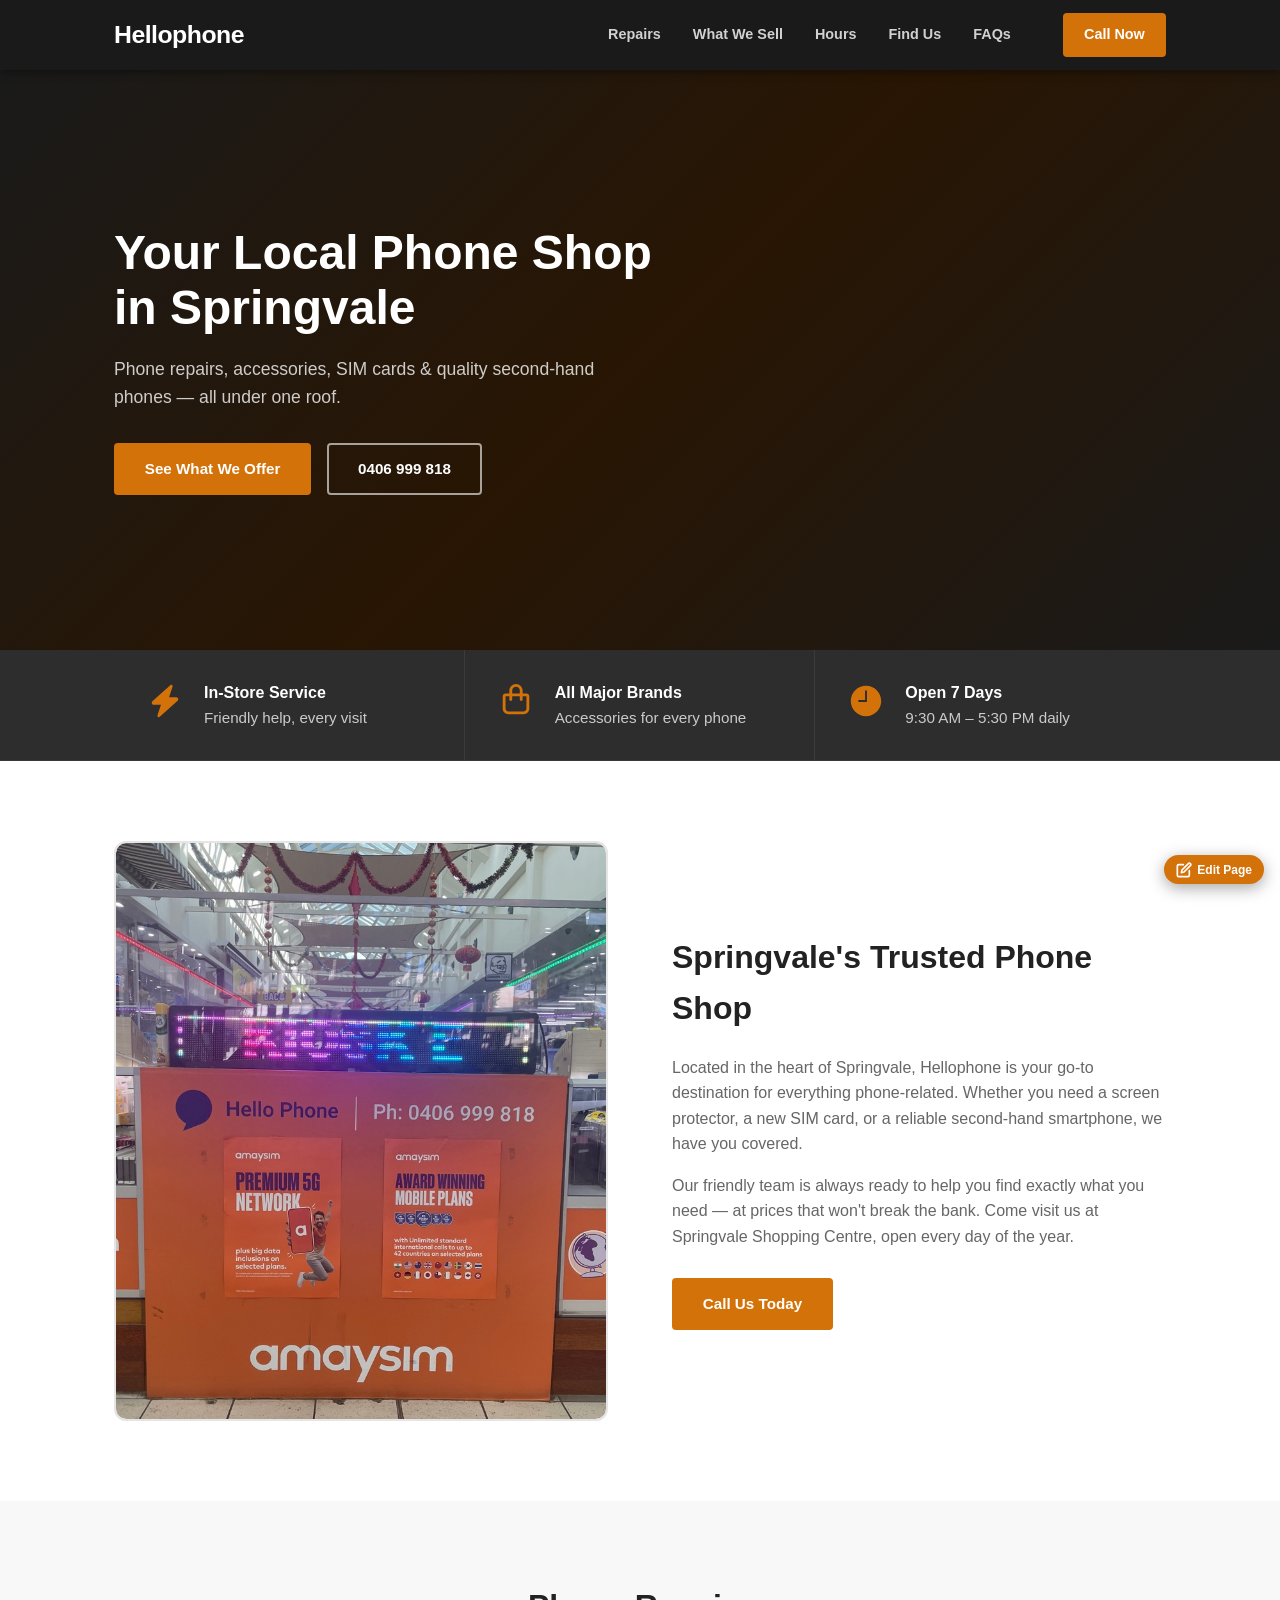
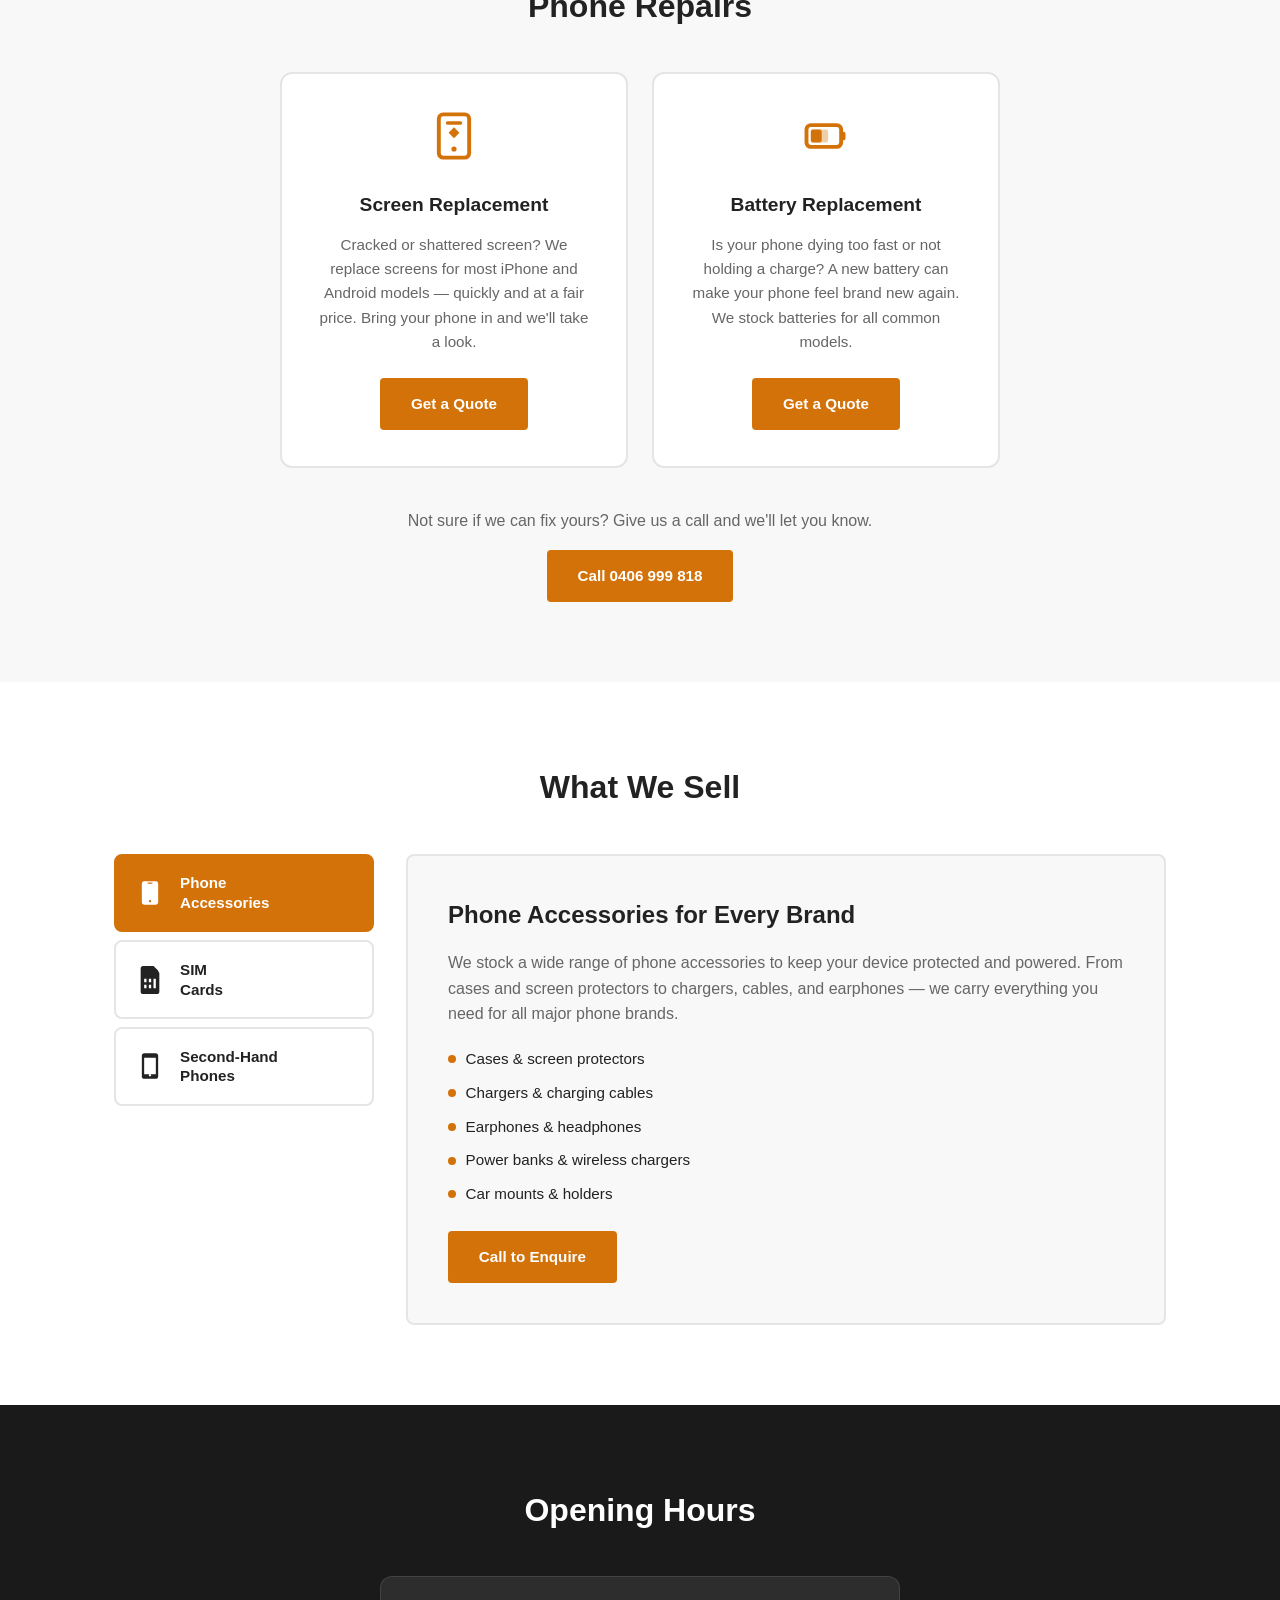
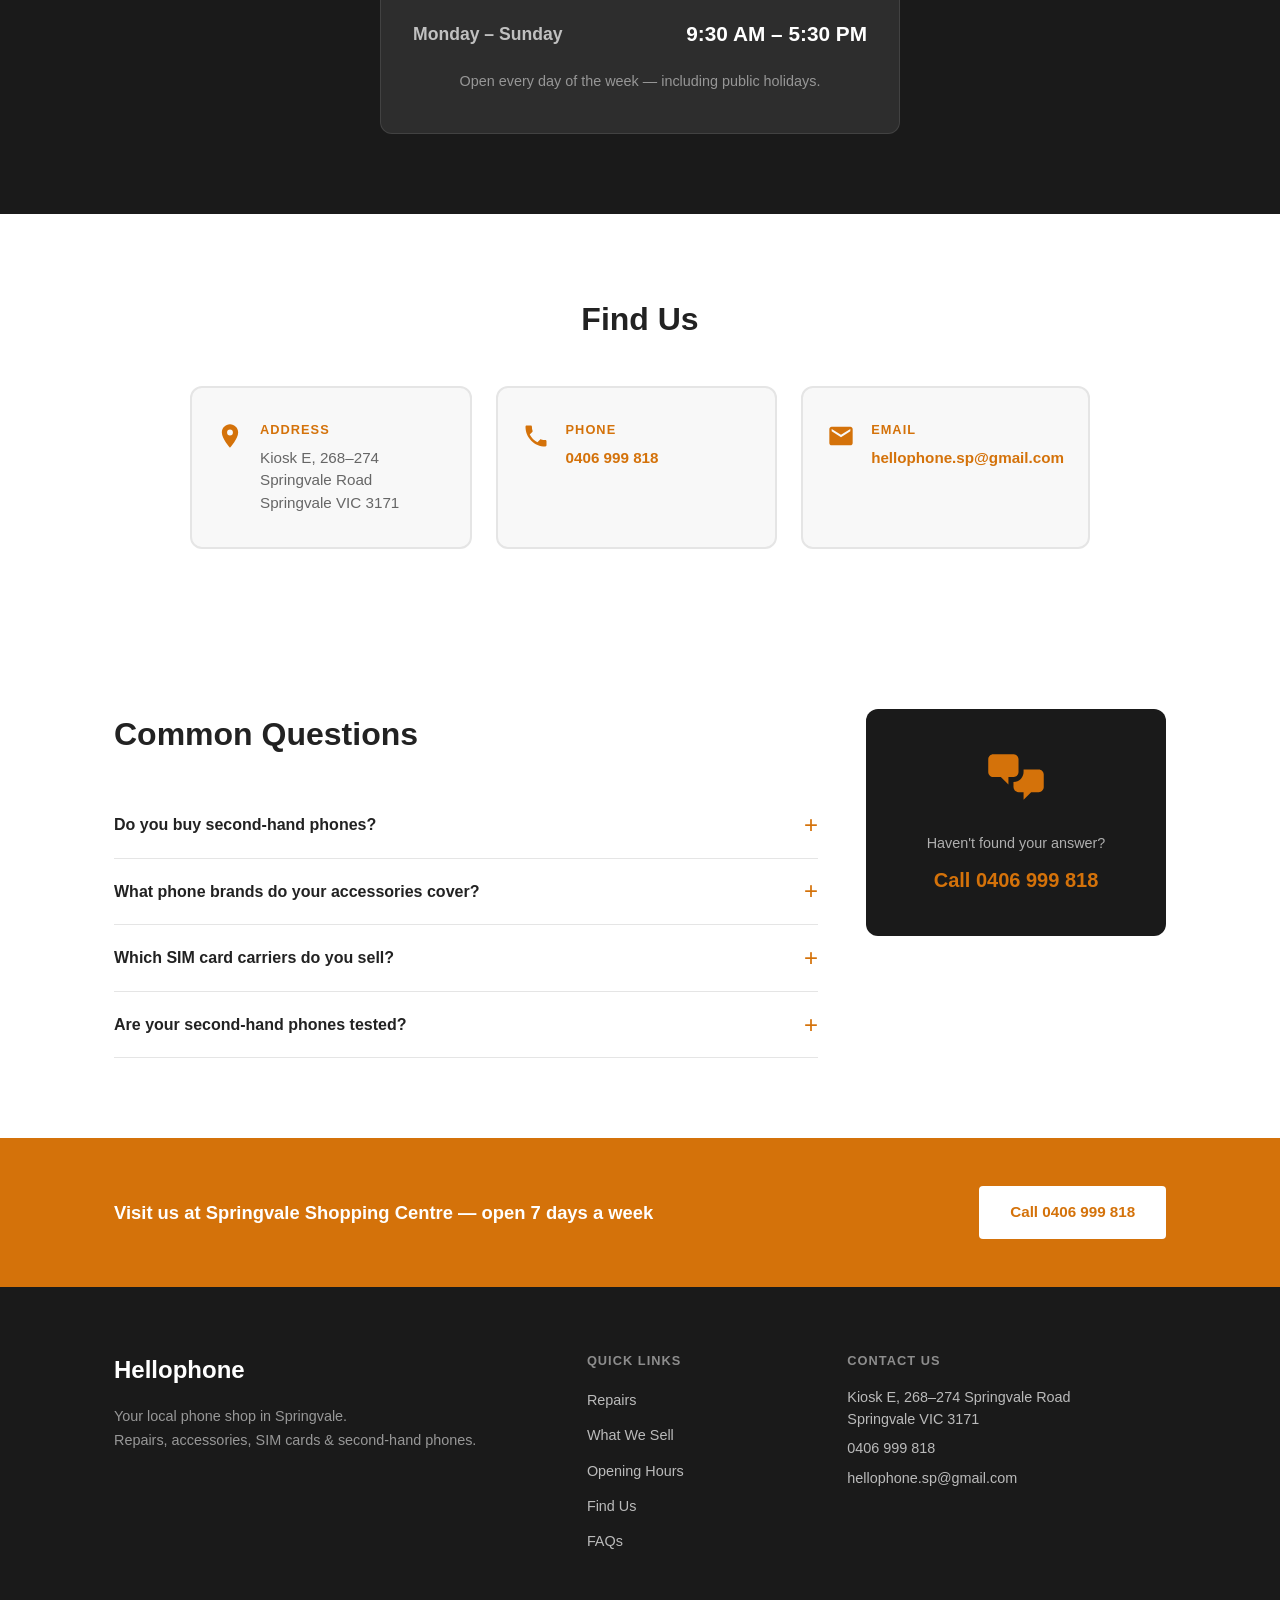
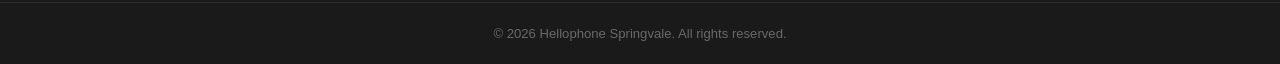
<file: index.html>
<!DOCTYPE html>
<html lang="en-AU">
<head>
  <meta charset="UTF-8" />
  <meta name="viewport" content="width=device-width, initial-scale=1.0" />
  <title>Hellophone — Phone Shop in Springvale</title>
  <link rel="stylesheet" href="style.css" />
</head>
<body>

  <!-- NAVBAR -->
  <nav class="navbar" id="navbar">
    <div class="container nav-inner">
      <a href="#home" class="logo">Hellophone</a>
      <button class="hamburger" id="hamburger" aria-label="Toggle menu">
        <span></span><span></span><span></span>
      </button>
      <ul class="nav-links" id="nav-links">
        <li><a href="#repairs">Repairs</a></li>
        <li><a href="#products">What We Sell</a></li>
        <li><a href="#hours">Hours</a></li>
        <li><a href="find-us.html">Find Us</a></li>
        <li><a href="#faq">FAQs</a></li>
      </ul>
      <a href="tel:0406999818" class="btn btn-nav">Call Now</a>
    </div>
  </nav>

  <!-- HERO -->
  <section class="hero" id="home">
    <div class="hero-bg"></div>
    <div class="container hero-inner">
      <div class="hero-content">
        <h1>Your Local Phone Shop<br>in Springvale</h1>
        <p>Phone repairs, accessories, SIM cards &amp; quality second-hand phones — all under one roof.</p>
        <div class="hero-actions">
          <a href="#products" class="btn btn-primary">See What We Offer</a>
          <a href="tel:0406999818" class="btn btn-outline">0406 999 818</a>
        </div>
      </div>
    </div>
  </section>

  <!-- FEATURE STRIP -->
  <section class="features">
    <div class="container">
      <div class="features-grid">
        <div class="feature-item">
          <div class="feature-icon">
            <svg xmlns="http://www.w3.org/2000/svg" width="38" height="38" viewBox="0 0 60 60" fill="none">
              <path d="M40.9875 4.866C41.8406 5.428 42.2062 6.488 41.8875 7.453L36.375 24H47.709C49.528 24 51 25.472 51 27.291C51 28.228 50.606 29.119 49.903 29.738L21.75 54.928C20.991 55.613 19.866 55.697 19.013 55.134C18.159 54.572 17.794 53.513 18.113 52.547L23.625 36H12.291C10.472 36 9 34.528 9 32.709C9 31.781 9.394 30.891 10.097 30.263L38.25 5.072C39.009 4.388 40.134 4.313 40.9875 4.866Z" fill="#D4720A"/>
            </svg>
          </div>
          <p><strong>In-Store Service</strong> Friendly help, every visit</p>
        </div>
        <div class="feature-item">
          <div class="feature-icon">
            <svg xmlns="http://www.w3.org/2000/svg" width="38" height="38" viewBox="0 0 60 60" fill="none">
              <path d="M24 13.5V18H36V13.5C36 10.191 33.309 7.5 30 7.5C26.691 7.5 24 10.191 24 13.5ZM19.5 22.5H13.5V42C13.5 44.484 15.516 46.5 18 46.5H42C44.484 46.5 46.5 44.484 46.5 42V22.5H40.5V27.75C40.5 28.997 39.497 30 38.25 30C37.003 30 36 28.997 36 27.75V22.5H24V27.75C24 28.997 22.997 30 21.75 30C20.503 30 19.5 28.997 19.5 27.75V22.5ZM19.5 18V13.5C19.5 7.697 24.197 3 30 3C35.803 3 40.5 7.697 40.5 13.5V18H46.5C48.984 18 51 20.016 51 22.5V42C51 46.969 46.969 51 42 51H18C13.031 51 9 46.969 9 42V22.5C9 20.016 11.016 18 13.5 18H19.5Z" fill="#D4720A"/>
            </svg>
          </div>
          <p><strong>All Major Brands</strong> Accessories for every phone</p>
        </div>
        <div class="feature-item">
          <div class="feature-icon">
            <svg xmlns="http://www.w3.org/2000/svg" width="38" height="38" viewBox="0 0 60 60" fill="none">
              <path d="M30 6C16.745 6 6 16.745 6 30C6 43.255 16.745 54 30 54C43.255 54 54 43.255 54 30C54 16.745 43.255 6 30 6ZM31.5 31.5H18V28.5H28.5V13.5H31.5V31.5Z" fill="#D4720A"/>
            </svg>
          </div>
          <p><strong>Open 7 Days</strong> 9:30 AM – 5:30 PM daily</p>
        </div>
      </div>
    </div>
  </section>

  <!-- ABOUT -->
  <section class="section about" id="about">
    <div class="container about-grid">
      <div class="about-image">
        <div class="about-image-placeholder">
          <img src="shop.jpg" alt="Hellophone Springvale store" class="about-photo">
        </div>
      </div>
      <div class="about-content">
        <h2>Springvale's Trusted Phone Shop</h2>
        <p>Located in the heart of Springvale, Hellophone is your go-to destination for everything phone-related. Whether you need a screen protector, a new SIM card, or a reliable second-hand smartphone, we have you covered.</p>
        <p>Our friendly team is always ready to help you find exactly what you need — at prices that won't break the bank. Come visit us at Springvale Shopping Centre, open every day of the year.</p>
        <a href="tel:0406999818" class="btn btn-primary">Call Us Today</a>
      </div>
    </div>
  </section>

  <!-- REPAIRS -->
  <section class="section repairs" id="repairs">
    <div class="container">
      <h2>Phone Repairs</h2>
      <div class="repairs-grid">
        <div class="repair-card">
          <div class="repair-card-icon">
            <svg xmlns="http://www.w3.org/2000/svg" width="52" height="52" viewBox="0 0 24 24" fill="none">
              <rect x="5" y="2" width="14" height="20" rx="2" stroke="#D4720A" stroke-width="1.8" fill="none"/>
              <line x1="9" y1="6" x2="15" y2="6" stroke="#D4720A" stroke-width="1.6" stroke-linecap="round"/>
              <circle cx="12" cy="18" r="1.2" fill="#D4720A"/>
              <path d="M9.5 10.5 L12 8 L14.5 10.5 L12 13 Z" fill="#D4720A"/>
            </svg>
          </div>
          <h3>Screen Replacement</h3>
          <p>Cracked or shattered screen? We replace screens for most iPhone and Android models — quickly and at a fair price. Bring your phone in and we'll take a look.</p>
          <a href="tel:0406999818" class="btn btn-primary">Get a Quote</a>
        </div>
        <div class="repair-card">
          <div class="repair-card-icon">
            <svg xmlns="http://www.w3.org/2000/svg" width="52" height="52" viewBox="0 0 24 24" fill="none">
              <rect x="3" y="7" width="16" height="10" rx="2" stroke="#D4720A" stroke-width="1.8" fill="none"/>
              <rect x="19" y="10" width="2" height="4" rx="1" fill="#D4720A"/>
              <rect x="5" y="9" width="8" height="6" rx="1" fill="#D4720A" opacity="0.35"/>
              <rect x="5" y="9" width="5" height="6" rx="1" fill="#D4720A"/>
            </svg>
          </div>
          <h3>Battery Replacement</h3>
          <p>Is your phone dying too fast or not holding a charge? A new battery can make your phone feel brand new again. We stock batteries for all common models.</p>
          <a href="tel:0406999818" class="btn btn-primary">Get a Quote</a>
        </div>
      </div>
      <div class="repairs-cta">
        <p>Not sure if we can fix yours? Give us a call and we'll let you know.</p>
        <a href="tel:0406999818" class="btn btn-primary">Call 0406 999 818</a>
      </div>
    </div>
  </section>

  <!-- PRODUCTS -->
  <section class="section products" id="products">
    <div class="container">
      <h2>What We Sell</h2>
      <div class="tabs-wrapper">
        <div class="tabs-nav">
          <button class="tab-btn active" data-tab="accessories">
            <svg width="28" height="28" viewBox="0 0 24 24" fill="none" xmlns="http://www.w3.org/2000/svg">
              <path d="M7 2h10a2 2 0 012 2v16a2 2 0 01-2 2H7a2 2 0 01-2-2V4a2 2 0 012-2zm3 1v1h4V3h-4zm2 15a1 1 0 100 2 1 1 0 000-2z" fill="currentColor"/>
            </svg>
            <span>Phone<br>Accessories</span>
          </button>
          <button class="tab-btn" data-tab="sim">
            <svg width="28" height="28" viewBox="0 0 24 24" fill="none" xmlns="http://www.w3.org/2000/svg">
              <path d="M18.5 3.5L15 0H6C4.9 0 4 .9 4 2v20c0 1.1.9 2 2 2h12c1.1 0 2-.9 2-2V6l-1.5-2.5zM9 19H7v-3h2v3zm0-5H7v-3h2v3zm4 5h-2v-3h2v3zm0-5h-2v-3h2v3zm4 5h-2v-8h2v8z" fill="currentColor"/>
            </svg>
            <span>SIM<br>Cards</span>
          </button>
          <button class="tab-btn" data-tab="phones">
            <svg width="28" height="28" viewBox="0 0 24 24" fill="none" xmlns="http://www.w3.org/2000/svg">
              <path d="M17 1H7C5.9 1 5 1.9 5 3v18c0 1.1.9 2 2 2h10c1.1 0 2-.9 2-2V3c0-1.1-.9-2-2-2zm0 18H7V5h10v14zm-5 2c-.55 0-1-.45-1-1s.45-1 1-1 1 .45 1 1-.45 1-1 1z" fill="currentColor"/>
            </svg>
            <span>Second-Hand<br>Phones</span>
          </button>
        </div>
        <div class="tabs-content">
          <div class="tab-panel active" id="tab-accessories">
            <h3>Phone Accessories for Every Brand</h3>
            <p>We stock a wide range of phone accessories to keep your device protected and powered. From cases and screen protectors to chargers, cables, and earphones — we carry everything you need for all major phone brands.</p>
            <ul>
              <li>Cases &amp; screen protectors</li>
              <li>Chargers &amp; charging cables</li>
              <li>Earphones &amp; headphones</li>
              <li>Power banks &amp; wireless chargers</li>
              <li>Car mounts &amp; holders</li>
            </ul>
            <a href="tel:0406999818" class="btn btn-primary" style="margin-top:1.5rem; display:inline-block;">Call to Enquire</a>
          </div>
          <div class="tab-panel" id="tab-sim">
            <h3>Stay Connected with the Right SIM</h3>
            <p>Get connected fast with prepaid and postpaid SIM cards from Australia's leading carriers. Our team can help you compare plans and find the right option for your usage and budget.</p>
            <ul>
              <li>Prepaid SIM cards</li>
              <li>Postpaid plan options</li>
              <li>All major Australian carriers</li>
              <li>International SIM options</li>
            </ul>
            <a href="tel:0406999818" class="btn btn-primary" style="margin-top:1.5rem; display:inline-block;">Ask About SIMs</a>
          </div>
          <div class="tab-panel" id="tab-phones">
            <h3>Quality Tested Second-Hand Phones</h3>
            <p>Looking for a great smartphone at an affordable price? We stock a wide range of quality-tested second-hand phones. Every handset is checked before sale so you can buy with confidence.</p>
            <ul>
              <li>iPhone models</li>
              <li>Samsung Galaxy range</li>
              <li>Various Android brands</li>
              <li>All tested &amp; checked before sale</li>
            </ul>
            <a href="tel:0406999818" class="btn btn-primary" style="margin-top:1.5rem; display:inline-block;">Check Stock</a>
          </div>
        </div>
      </div>
    </div>
  </section>

  <!-- HOURS -->
  <section class="section hours" id="hours">
    <div class="container">
      <h2>Opening Hours</h2>
      <div class="hours-card">
        <div class="hours-row">
          <span class="day">Monday – Sunday</span>
          <span class="time">9:30 AM – 5:30 PM</span>
        </div>
        <p class="hours-note">Open every day of the week — including public holidays.</p>
      </div>
    </div>
  </section>

  <!-- CONTACT -->
  <section class="section contact" id="contact">
    <div class="container">
      <h2>Find Us</h2>
      <div class="contact-grid">
        <div class="contact-item">
          <div class="contact-icon">
            <svg width="28" height="28" viewBox="0 0 24 24" fill="none">
              <path d="M12 2C8.13 2 5 5.13 5 9c0 5.25 7 13 7 13s7-7.75 7-13c0-3.87-3.13-7-7-7zm0 9.5a2.5 2.5 0 010-5 2.5 2.5 0 010 5z" fill="#D4720A"/>
            </svg>
          </div>
          <div>
            <h4>Address</h4>
            <p>Kiosk E, 268–274 Springvale Road<br>Springvale VIC 3171</p>
          </div>
        </div>
        <div class="contact-item">
          <div class="contact-icon">
            <svg width="28" height="28" viewBox="0 0 24 24" fill="none">
              <path d="M6.62 10.79c1.44 2.83 3.76 5.14 6.59 6.59l2.2-2.2c.27-.27.67-.36 1.02-.24 1.12.37 2.33.57 3.57.57.55 0 1 .45 1 1V20c0 .55-.45 1-1 1-9.39 0-17-7.61-17-17 0-.55.45-1 1-1h3.5c.55 0 1 .45 1 1 0 1.25.2 2.45.57 3.57.11.35.03.74-.25 1.02l-2.2 2.2z" fill="#D4720A"/>
            </svg>
          </div>
          <div>
            <h4>Phone</h4>
            <p><a href="tel:0406999818">0406 999 818</a></p>
          </div>
        </div>
        <div class="contact-item">
          <div class="contact-icon">
            <svg width="28" height="28" viewBox="0 0 24 24" fill="none">
              <path d="M20 4H4c-1.1 0-2 .9-2 2v12c0 1.1.9 2 2 2h16c1.1 0 2-.9 2-2V6c0-1.1-.9-2-2-2zm0 4l-8 5-8-5V6l8 5 8-5v2z" fill="#D4720A"/>
            </svg>
          </div>
          <div>
            <h4>Email</h4>
            <p><a href="mailto:hellophone.sp@gmail.com">hellophone.sp@gmail.com</a></p>
          </div>
        </div>
      </div>
    </div>
  </section>

  <!-- FAQ -->
  <section class="section faq" id="faq">
    <div class="container faq-inner">
      <div class="faq-questions">
        <h2>Common Questions</h2>
        <div class="faq-item">
          <div class="faq-question">
            <span>Do you buy second-hand phones?</span>
            <span class="faq-icon">+</span>
          </div>
          <div class="faq-answer">
            <p>Yes! We're always interested in quality second-hand phones. Bring your device in-store and we'll assess it on the spot.</p>
          </div>
        </div>
        <div class="faq-item">
          <div class="faq-question">
            <span>What phone brands do your accessories cover?</span>
            <span class="faq-icon">+</span>
          </div>
          <div class="faq-answer">
            <p>We stock accessories for all major brands including Apple iPhone, Samsung, Huawei, Oppo, Xiaomi, and more. Not sure if we have what you need? Give us a call.</p>
          </div>
        </div>
        <div class="faq-item">
          <div class="faq-question">
            <span>Which SIM card carriers do you sell?</span>
            <span class="faq-icon">+</span>
          </div>
          <div class="faq-answer">
            <p>We carry SIM cards from leading Australian carriers including Optus, Vodafone, and various MVNOs. Come in and we'll help you find the best plan for your needs.</p>
          </div>
        </div>
        <div class="faq-item">
          <div class="faq-question">
            <span>Are your second-hand phones tested?</span>
            <span class="faq-icon">+</span>
          </div>
          <div class="faq-answer">
            <p>Absolutely. Every second-hand phone we sell is tested and checked before it goes on display, so you can buy with confidence.</p>
          </div>
        </div>
      </div>
      <div class="faq-cta">
        <div class="faq-cta-icon">
          <svg xmlns="http://www.w3.org/2000/svg" width="56" height="56" viewBox="0 0 111 90" fill="none">
            <path d="M10.5 45C5 45 0.5 40.5 0.5 35V10C0.5 4.5 5 0 10.5 0H50.5C56 0 60.5 4.5 60.5 10V35C60.5 40.5 56 45 50.5 45H40.5V60L25.5 45H10.5ZM100.5 75C106 75 110.5 70.5 110.5 65V40C110.5 34.5 106 30 100.5 30H70.5V35C70.5 46 61.5 55 50.5 55V65C50.5 70.5 55 75 60.5 75H70.5V90L85.5 75H100.5Z" fill="#D4720A"/>
          </svg>
        </div>
        <p>Haven't found your answer?</p>
        <h3><a href="tel:0406999818">Call 0406 999 818</a></h3>
      </div>
    </div>
  </section>

  <!-- CTA STRIP -->
  <section class="cta-strip">
    <div class="container cta-strip-inner">
      <p>Visit us at Springvale Shopping Centre — open 7 days a week</p>
      <a href="tel:0406999818" class="btn btn-white">Call 0406 999 818</a>
    </div>
  </section>

  <!-- FOOTER -->
  <footer class="footer">
    <div class="container footer-inner">
      <div class="footer-brand">
        <div class="footer-logo">Hellophone</div>
        <p>Your local phone shop in Springvale.<br>Repairs, accessories, SIM cards &amp; second-hand phones.</p>
      </div>
      <div class="footer-links">
        <h4>Quick Links</h4>
        <ul>
          <li><a href="#repairs">Repairs</a></li>
          <li><a href="#products">What We Sell</a></li>
          <li><a href="#hours">Opening Hours</a></li>
          <li><a href="find-us.html">Find Us</a></li>
          <li><a href="#faq">FAQs</a></li>
        </ul>
      </div>
      <div class="footer-contact">
        <h4>Contact Us</h4>
        <p>Kiosk E, 268–274 Springvale Road<br>Springvale VIC 3171</p>
        <p><a href="tel:0406999818">0406 999 818</a></p>
        <p><a href="mailto:hellophone.sp@gmail.com">hellophone.sp@gmail.com</a></p>
      </div>
    </div>
    <div class="footer-bottom">
      <div class="container">
        <p>&copy; 2026 Hellophone Springvale. All rights reserved.</p>
      </div>
    </div>
  </footer>

  <script src="script.js"></script>
</body>
</html>
</file>
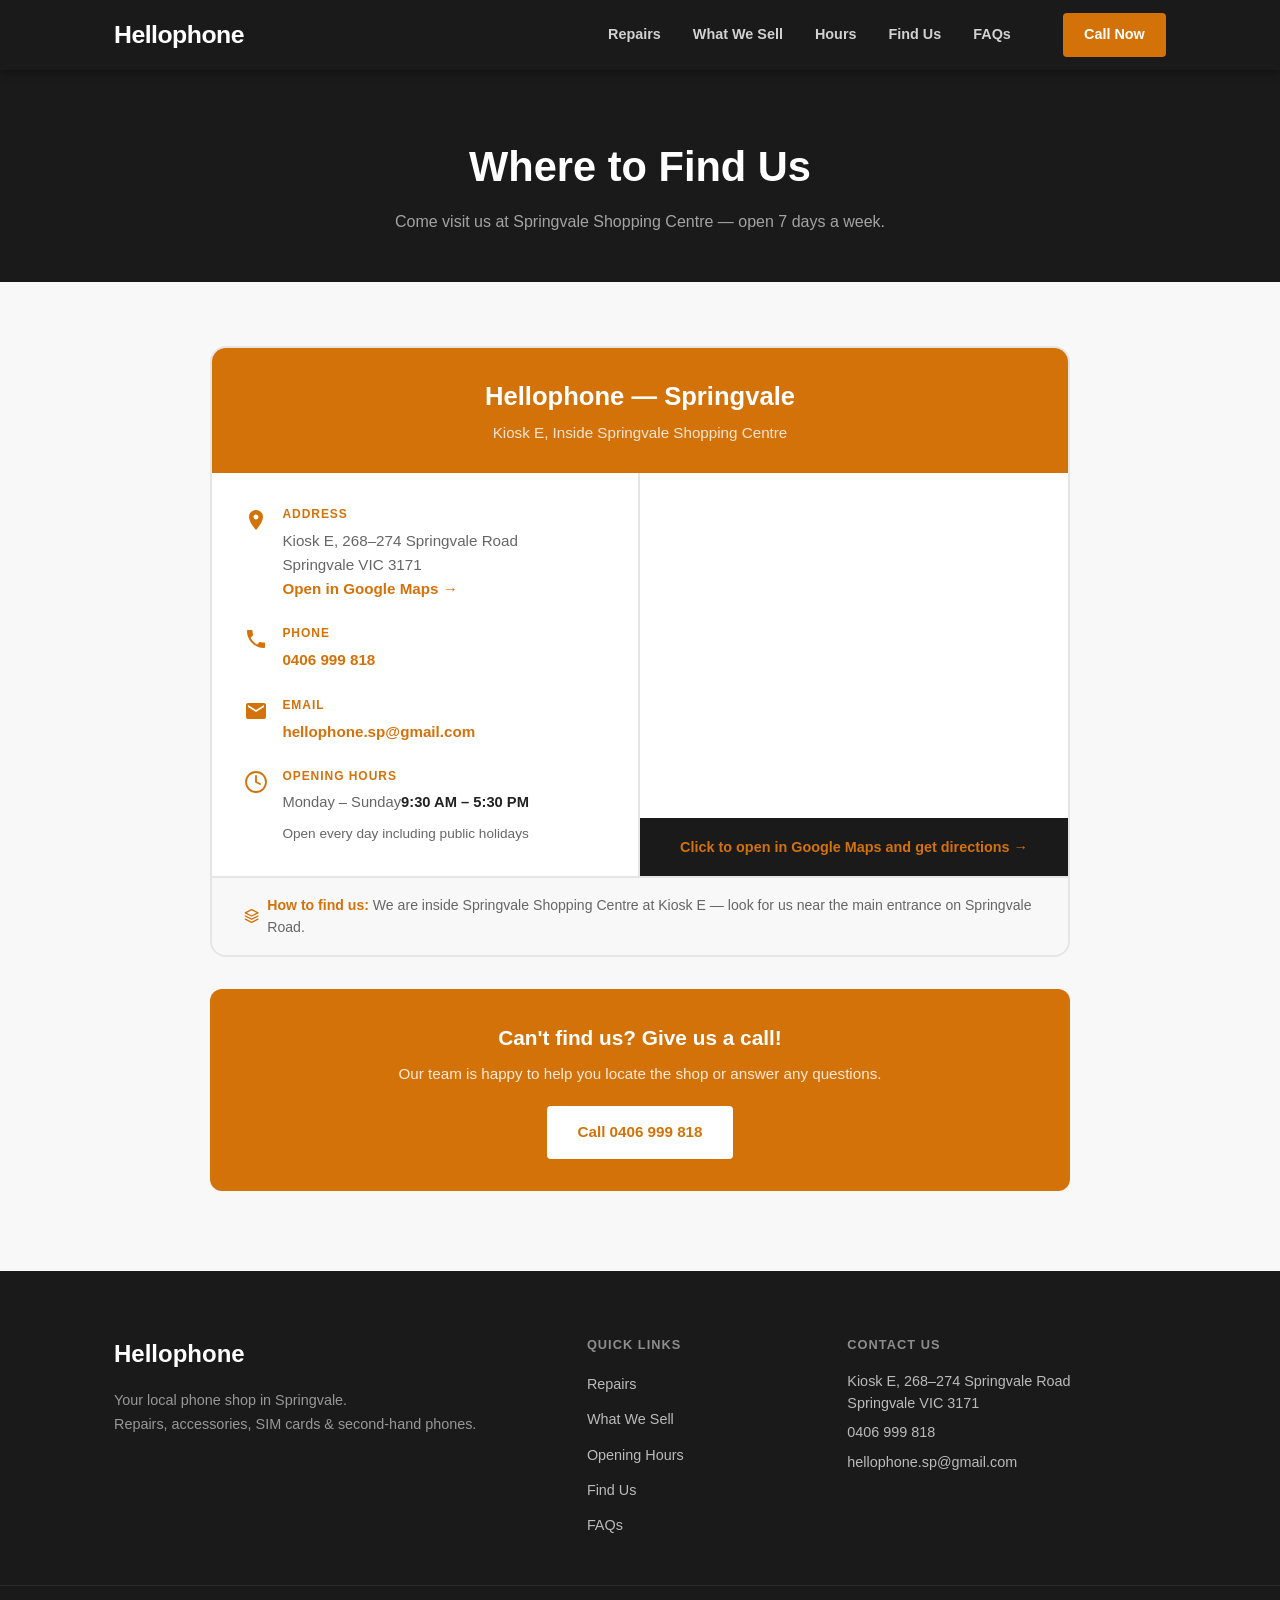
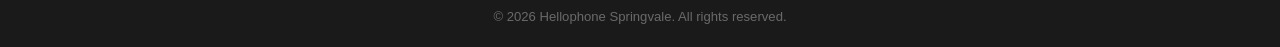
<file: find-us.html>
<!DOCTYPE html>
<html lang="en-AU">
<head>
  <meta charset="UTF-8" />
  <meta name="viewport" content="width=device-width, initial-scale=1.0" />
  <title>Where to Find Us — Hellophone Springvale</title>
  <link rel="stylesheet" href="style.css" />
  <style>
    /* ── Page hero ── */
    .find-hero {
      background: var(--dark);
      padding: 4rem 0 3rem;
      text-align: center;
    }
    .find-hero h1 {
      font-size: clamp(1.8rem, 4vw, 2.6rem);
      font-weight: 800;
      color: var(--white);
      margin-bottom: 0.5rem;
    }
    .find-hero p { color: rgba(255,255,255,0.6); font-size: 1rem; }

    /* ── Main body ── */
    .find-body { padding: 4rem 0 5rem; background: var(--light); }

    /* ── Shop block ── */
    .shop-block {
      background: var(--white);
      border: 2px solid var(--border);
      border-radius: 16px;
      overflow: hidden;
      max-width: 860px;
      margin: 0 auto;
    }
    .shop-header {
      background: var(--orange);
      padding: 1.75rem 2rem;
      text-align: center;
    }
    .shop-header h2 {
      color: var(--white);
      font-size: 1.6rem;
      font-weight: 800;
      margin-bottom: 0.25rem;
    }
    .shop-header p { color: rgba(255,255,255,0.82); font-size: 0.95rem; }

    .shop-body {
      display: grid;
      grid-template-columns: 1fr 1fr;
    }

    /* ── Details panel ── */
    .shop-details {
      padding: 2rem;
      border-right: 2px solid var(--border);
      display: flex;
      flex-direction: column;
      gap: 1.5rem;
    }
    .detail-row { display: flex; gap: 0.9rem; align-items: flex-start; }
    .detail-row svg { flex-shrink: 0; margin-top: 3px; }
    .detail-row h4 {
      font-size: 0.75rem;
      font-weight: 700;
      color: var(--orange);
      text-transform: uppercase;
      letter-spacing: 0.08em;
      margin-bottom: 0.3rem;
    }
    .detail-row p { font-size: 0.95rem; color: var(--gray); line-height: 1.55; }
    .detail-row a { color: var(--orange); font-weight: 600; }
    .detail-row a:hover { text-decoration: underline; }

    .hours-list { display: flex; flex-direction: column; gap: 0.2rem; }
    .hours-line {
      display: flex;
      justify-content: space-between;
      font-size: 0.92rem;
      color: var(--gray);
    }
    .hours-line span:last-child { font-weight: 700; color: var(--text); }

    .shop-directions {
      background: var(--light);
      border-top: 2px solid var(--border);
      border-radius: 0;
      padding: 1rem 2rem;
      font-size: 0.88rem;
      color: var(--gray);
      display: flex;
      align-items: center;
      gap: 0.5rem;
    }
    .shop-directions strong { color: var(--orange); }

    /* ── Map panel ── */
    .shop-map { display: flex; flex-direction: column; }
    .shop-map iframe {
      flex: 1;
      width: 100%;
      min-height: 320px;
      border: none;
      display: block;
    }
    .map-cta {
      background: var(--dark);
      padding: 1rem 1.5rem;
      text-align: center;
    }
    .map-cta a {
      color: var(--orange);
      font-weight: 700;
      font-size: 0.9rem;
    }
    .map-cta a:hover { text-decoration: underline; }

    /* ── CTA strip ── */
    .find-cta {
      max-width: 860px;
      margin: 2rem auto 0;
      background: var(--orange);
      border-radius: 12px;
      padding: 2rem;
      text-align: center;
      color: var(--white);
    }
    .find-cta h3 { font-size: 1.3rem; font-weight: 800; margin-bottom: 0.5rem; }
    .find-cta p { font-size: 0.95rem; opacity: 0.85; margin-bottom: 1.25rem; }

    /* ── Responsive ── */
    @media (max-width: 680px) {
      .shop-body { grid-template-columns: 1fr; }
      .shop-details { border-right: none; border-bottom: 2px solid var(--border); }
      .shop-map iframe { min-height: 260px; }
    }
  </style>
</head>
<body>

  <!-- NAVBAR -->
  <nav class="navbar" id="navbar">
    <div class="container nav-inner">
      <a href="index.html" class="logo">Hellophone</a>
      <button class="hamburger" id="hamburger" aria-label="Toggle menu">
        <span></span><span></span><span></span>
      </button>
      <ul class="nav-links" id="nav-links">
        <li><a href="index.html#repairs">Repairs</a></li>
        <li><a href="index.html#products">What We Sell</a></li>
        <li><a href="index.html#hours">Hours</a></li>
        <li><a href="find-us.html">Find Us</a></li>
        <li><a href="index.html#faq">FAQs</a></li>
      </ul>
      <a href="tel:0406999818" class="btn btn-nav">Call Now</a>
    </div>
  </nav>

  <!-- HERO -->
  <div class="find-hero">
    <div class="container">
      <h1>Where to Find Us</h1>
      <p>Come visit us at Springvale Shopping Centre — open 7 days a week.</p>
    </div>
  </div>

  <!-- BODY -->
  <section class="find-body">
    <div class="container">

      <!-- SHOP BLOCK -->
      <div class="shop-block">

        <!-- Header -->
        <div class="shop-header">
          <h2>Hellophone — Springvale</h2>
          <p>Kiosk E, Inside Springvale Shopping Centre</p>
        </div>

        <!-- Two-column: details + map -->
        <div class="shop-body">

          <!-- Details -->
          <div class="shop-details">

            <div class="detail-row">
              <svg width="24" height="24" viewBox="0 0 24 24" fill="none">
                <path d="M12 2C8.13 2 5 5.13 5 9c0 5.25 7 13 7 13s7-7.75 7-13c0-3.87-3.13-7-7-7zm0 9.5a2.5 2.5 0 010-5 2.5 2.5 0 010 5z" fill="#D4720A"/>
              </svg>
              <div>
                <h4>Address</h4>
                <p>
                  Kiosk E, 268–274 Springvale Road<br>
                  Springvale VIC 3171<br>
                  <a href="https://www.google.com/maps/search/268+Springvale+Road+Springvale+VIC+3171" target="_blank" rel="noopener">Open in Google Maps →</a>
                </p>
              </div>
            </div>

            <div class="detail-row">
              <svg width="24" height="24" viewBox="0 0 24 24" fill="none">
                <path d="M6.62 10.79c1.44 2.83 3.76 5.14 6.59 6.59l2.2-2.2c.27-.27.67-.36 1.02-.24 1.12.37 2.33.57 3.57.57.55 0 1 .45 1 1V20c0 .55-.45 1-1 1-9.39 0-17-7.61-17-17 0-.55.45-1 1-1h3.5c.55 0 1 .45 1 1 0 1.25.2 2.45.57 3.57.11.35.03.74-.25 1.02l-2.2 2.2z" fill="#D4720A"/>
              </svg>
              <div>
                <h4>Phone</h4>
                <p><a href="tel:0406999818">0406 999 818</a></p>
              </div>
            </div>

            <div class="detail-row">
              <svg width="24" height="24" viewBox="0 0 24 24" fill="none">
                <path d="M20 4H4c-1.1 0-2 .9-2 2v12c0 1.1.9 2 2 2h16c1.1 0 2-.9 2-2V6c0-1.1-.9-2-2-2zm0 4l-8 5-8-5V6l8 5 8-5v2z" fill="#D4720A"/>
              </svg>
              <div>
                <h4>Email</h4>
                <p><a href="mailto:hellophone.sp@gmail.com">hellophone.sp@gmail.com</a></p>
              </div>
            </div>

            <div class="detail-row">
              <svg width="24" height="24" viewBox="0 0 24 24" fill="none">
                <circle cx="12" cy="12" r="10" stroke="#D4720A" stroke-width="1.8" fill="none"/>
                <polyline points="12,6 12,12 16,14" stroke="#D4720A" stroke-width="1.8" stroke-linecap="round" fill="none"/>
              </svg>
              <div>
                <h4>Opening Hours</h4>
                <div class="hours-list">
                  <div class="hours-line">
                    <span>Monday – Sunday</span>
                    <span>9:30 AM – 5:30 PM</span>
                  </div>
                </div>
                <p style="margin-top:0.5rem; font-size:0.85rem;">Open every day including public holidays</p>
              </div>
            </div>

          </div>

          <!-- Map -->
          <div class="shop-map">
            <iframe
              src="https://maps.google.com/maps?q=268+Springvale+Road+Springvale+VIC+3171+Australia&output=embed"
              allowfullscreen
              loading="lazy"
              referrerpolicy="no-referrer-when-downgrade">
            </iframe>
            <div class="map-cta">
              <a href="https://www.google.com/maps/search/268+Springvale+Road+Springvale+VIC+3171" target="_blank" rel="noopener">
                Click to open in Google Maps and get directions →
              </a>
            </div>
          </div>

        </div>

        <!-- Directions hint -->
        <div class="shop-directions">
          <svg width="16" height="16" viewBox="0 0 24 24" fill="none">
            <path d="M12 2L2 7l10 5 10-5-10-5zM2 17l10 5 10-5M2 12l10 5 10-5" stroke="#D4720A" stroke-width="2" stroke-linecap="round" stroke-linejoin="round"/>
          </svg>
          <span><strong>How to find us:</strong> We are inside Springvale Shopping Centre at Kiosk E — look for us near the main entrance on Springvale Road.</span>
        </div>

      </div>

      <!-- CTA -->
      <div class="find-cta">
        <h3>Can't find us? Give us a call!</h3>
        <p>Our team is happy to help you locate the shop or answer any questions.</p>
        <a href="tel:0406999818" class="btn btn-white">Call 0406 999 818</a>
      </div>

    </div>
  </section>

  <!-- FOOTER -->
  <footer class="footer">
    <div class="container footer-inner">
      <div class="footer-brand">
        <div class="footer-logo">Hellophone</div>
        <p>Your local phone shop in Springvale.<br>Repairs, accessories, SIM cards &amp; second-hand phones.</p>
      </div>
      <div class="footer-links">
        <h4>Quick Links</h4>
        <ul>
          <li><a href="index.html#repairs">Repairs</a></li>
          <li><a href="index.html#products">What We Sell</a></li>
          <li><a href="index.html#hours">Opening Hours</a></li>
          <li><a href="find-us.html">Find Us</a></li>
          <li><a href="index.html#faq">FAQs</a></li>
        </ul>
      </div>
      <div class="footer-contact">
        <h4>Contact Us</h4>
        <p>Kiosk E, 268–274 Springvale Road<br>Springvale VIC 3171</p>
        <p><a href="tel:0406999818">0406 999 818</a></p>
        <p><a href="mailto:hellophone.sp@gmail.com">hellophone.sp@gmail.com</a></p>
      </div>
    </div>
    <div class="footer-bottom">
      <div class="container">
        <p>&copy; 2026 Hellophone Springvale. All rights reserved.</p>
      </div>
    </div>
  </footer>

  <script>
    const hamburger = document.getElementById('hamburger');
    const navLinks = document.getElementById('nav-links');
    hamburger.addEventListener('click', () => navLinks.classList.toggle('open'));
    navLinks.querySelectorAll('a').forEach(link => {
      link.addEventListener('click', () => navLinks.classList.remove('open'));
    });
  </script>

</body>
</html>
</file>
<file: style.css>
/* === VARIABLES === */
:root {
  --orange: #D4720A;
  --orange-dark: #B05C08;
  --dark: #1a1a1a;
  --dark-2: #2d2d2d;
  --white: #ffffff;
  --light: #f8f8f8;
  --gray: #666666;
  --border: #e5e5e5;
  --text: #222222;
}

/* === RESET === */
*, *::before, *::after { box-sizing: border-box; margin: 0; padding: 0; }
html { scroll-behavior: smooth; }
body {
  font-family: -apple-system, BlinkMacSystemFont, 'Segoe UI', Roboto, sans-serif;
  color: var(--text);
  background: var(--white);
  line-height: 1.6;
}
a { color: inherit; text-decoration: none; }
ul { list-style: none; }

/* === LAYOUT === */
.container {
  max-width: 1100px;
  margin: 0 auto;
  padding: 0 1.5rem;
}

/* === BUTTONS === */
.btn {
  display: inline-block;
  font-weight: 700;
  font-size: 0.95rem;
  padding: 0.75rem 1.8rem;
  border-radius: 4px;
  transition: background 0.2s, transform 0.15s, opacity 0.2s;
  cursor: pointer;
  border: 2px solid transparent;
}
.btn:hover { transform: translateY(-2px); }
.btn-primary { background: var(--orange); color: var(--white); }
.btn-primary:hover { background: var(--orange-dark); }
.btn-outline { background: transparent; color: var(--white); border-color: rgba(255,255,255,0.6); }
.btn-outline:hover { border-color: var(--white); background: rgba(255,255,255,0.1); }
.btn-white { background: var(--white); color: var(--orange); }
.btn-white:hover { background: var(--light); }
.btn-nav {
  background: var(--orange);
  color: var(--white);
  padding: 0.5rem 1.2rem;
  font-size: 0.9rem;
  border-radius: 4px;
  white-space: nowrap;
}
.btn-nav:hover { background: var(--orange-dark); transform: none; }

/* === NAVBAR === */
.navbar {
  position: sticky;
  top: 0;
  z-index: 100;
  background: var(--dark);
  box-shadow: 0 2px 8px rgba(0,0,0,0.4);
}
.nav-inner {
  display: flex;
  align-items: center;
  justify-content: space-between;
  height: 70px;
  gap: 1rem;
}
.logo {
  font-size: 1.55rem;
  font-weight: 800;
  color: var(--white);
  letter-spacing: -0.5px;
  flex-shrink: 0;
}
.nav-links {
  display: flex;
  gap: 0;
  margin-left: auto;
  margin-right: 1.25rem;
}
.nav-links a {
  color: rgba(255,255,255,0.8);
  font-weight: 600;
  font-size: 0.9rem;
  padding: 0 1rem;
  height: 70px;
  display: flex;
  align-items: center;
  transition: color 0.2s, background 0.2s;
}
.nav-links a:hover { color: var(--white); background: rgba(255,255,255,0.07); }

/* Hamburger */
.hamburger {
  display: none;
  flex-direction: column;
  gap: 5px;
  background: none;
  border: none;
  cursor: pointer;
  padding: 4px;
  margin-left: auto;
}
.hamburger span {
  display: block;
  width: 26px;
  height: 3px;
  background: var(--white);
  border-radius: 2px;
  transition: all 0.3s;
}

/* === HERO === */
.hero {
  position: relative;
  background: var(--dark);
  min-height: 580px;
  display: flex;
  align-items: center;
  overflow: hidden;
}
.hero-bg {
  position: absolute;
  inset: 0;
  background: linear-gradient(135deg, #1a1a1a 0%, #2a1500 50%, #1a1a1a 100%);
  opacity: 0.9;
}
.hero-inner {
  position: relative;
  z-index: 1;
  padding: 5rem 1.5rem;
  width: 100%;
  max-width: 1100px;
  margin: 0 auto;
}
.hero-content {
  max-width: 620px;
}
.hero-content h1 {
  font-size: clamp(2rem, 5vw, 3rem);
  font-weight: 800;
  color: var(--white);
  line-height: 1.15;
  margin-bottom: 1.25rem;
}
.hero-content p {
  font-size: 1.1rem;
  color: rgba(255,255,255,0.78);
  margin-bottom: 2rem;
  max-width: 500px;
}
.hero-actions {
  display: flex;
  gap: 1rem;
  flex-wrap: wrap;
}

/* === FEATURES === */
.features {
  background: var(--dark-2);
  border-bottom: 1px solid rgba(255,255,255,0.06);
}
.features-grid {
  display: grid;
  grid-template-columns: repeat(3, 1fr);
  gap: 0;
}
.feature-item {
  display: flex;
  align-items: center;
  gap: 1.25rem;
  padding: 2rem;
  border-right: 1px solid rgba(255,255,255,0.07);
}
.feature-item:last-child { border-right: none; }
.feature-icon { flex-shrink: 0; }
.feature-item p {
  font-size: 0.95rem;
  color: rgba(255,255,255,0.75);
  line-height: 1.4;
}
.feature-item p strong {
  display: block;
  color: var(--white);
  font-size: 1rem;
  margin-bottom: 0.15rem;
}

/* === SECTION SHARED === */
.section { padding: 5rem 0; }
.section h2 {
  font-size: 2rem;
  font-weight: 800;
  color: var(--text);
  margin-bottom: 2.5rem;
}

/* === ABOUT === */
.about { background: var(--white); }
.about-grid {
  display: grid;
  grid-template-columns: 1fr 1fr;
  gap: 4rem;
  align-items: center;
}
.about-image-placeholder {
  background: var(--light);
  border-radius: 12px;
  height: 580px;
  display: flex;
  align-items: center;
  justify-content: center;
  font-size: 5rem;
  border: 2px solid var(--border);
  overflow: hidden;
}
.about-photo {
  width: 100%;
  height: 100%;
  object-fit: cover;
  border-radius: 10px;
  display: block;
}
.about-content h2 {
  text-align: left;
  margin-bottom: 1.25rem;
}
.about-content p {
  color: var(--gray);
  margin-bottom: 1rem;
  font-size: 1rem;
}
.about-content .btn { margin-top: 0.75rem; }

/* === REPAIRS === */
.repairs { background: var(--light); }
.repairs h2 { text-align: center; }
.repairs-grid {
  display: grid;
  grid-template-columns: repeat(2, 1fr);
  gap: 1.5rem;
  max-width: 720px;
  margin: 0 auto;
}
.repair-card {
  background: var(--white);
  border: 2px solid var(--border);
  border-radius: 12px;
  padding: 2.25rem 2rem;
  text-align: center;
  transition: border-color 0.2s, box-shadow 0.2s, transform 0.2s;
}
.repair-card:hover {
  border-color: var(--orange);
  box-shadow: 0 6px 20px rgba(212,114,10,0.12);
  transform: translateY(-3px);
}
.repair-card-icon {
  margin-bottom: 1.25rem;
}
.repair-card h3 {
  font-size: 1.2rem;
  font-weight: 800;
  color: var(--text);
  margin-bottom: 0.75rem;
}
.repair-card p {
  font-size: 0.95rem;
  color: var(--gray);
  line-height: 1.6;
  margin-bottom: 1.5rem;
}
.repairs-cta {
  text-align: center;
  margin-top: 2.5rem;
}
.repairs-cta p {
  color: var(--gray);
  margin-bottom: 1rem;
}

/* === PRODUCTS / TABS === */
.products { background: var(--white); }
.products h2 { text-align: center; }
.tabs-wrapper {
  display: grid;
  grid-template-columns: 260px 1fr;
  gap: 2rem;
  align-items: start;
}
.tabs-nav {
  display: flex;
  flex-direction: column;
  gap: 0.5rem;
}
.tab-btn {
  display: flex;
  align-items: center;
  gap: 1rem;
  padding: 1.1rem 1.25rem;
  background: var(--white);
  border: 2px solid var(--border);
  border-radius: 8px;
  cursor: pointer;
  text-align: left;
  font-family: inherit;
  color: var(--text);
  font-size: 0.95rem;
  font-weight: 600;
  transition: border-color 0.2s, background 0.2s, color 0.2s;
  line-height: 1.3;
}
.tab-btn:hover { border-color: var(--orange); color: var(--orange); }
.tab-btn.active {
  background: var(--orange);
  border-color: var(--orange);
  color: var(--white);
}
.tabs-content {
  background: var(--light);
  border: 2px solid var(--border);
  border-radius: 8px;
  padding: 2.5rem;
}
.tab-panel { display: none; }
.tab-panel.active { display: block; }
.tab-panel h3 {
  font-size: 1.5rem;
  font-weight: 800;
  color: var(--text);
  margin-bottom: 1rem;
}
.tab-panel p {
  color: var(--gray);
  margin-bottom: 1.25rem;
  font-size: 1rem;
}
.tab-panel ul {
  display: flex;
  flex-direction: column;
  gap: 0.6rem;
}
.tab-panel ul li {
  display: flex;
  align-items: center;
  gap: 0.6rem;
  font-size: 0.95rem;
  color: var(--text);
}
.tab-panel ul li::before {
  content: '';
  display: inline-block;
  width: 8px;
  height: 8px;
  background: var(--orange);
  border-radius: 50%;
  flex-shrink: 0;
}

/* === HOURS === */
.hours { background: var(--dark); }
.hours h2 { color: var(--white); text-align: center; }
.hours-card {
  max-width: 520px;
  margin: 0 auto;
  background: var(--dark-2);
  border: 1px solid rgba(255,255,255,0.1);
  border-radius: 12px;
  padding: 2.5rem 2rem;
  text-align: center;
}
.hours-row {
  display: flex;
  justify-content: space-between;
  align-items: center;
  font-size: 1.1rem;
  font-weight: 700;
  flex-wrap: wrap;
  gap: 0.5rem;
  margin-bottom: 1.25rem;
}
.day { color: rgba(255,255,255,0.7); }
.time { font-size: 1.3rem; color: var(--white); }
.hours-note { font-size: 0.9rem; color: rgba(255,255,255,0.5); }

/* === CONTACT === */
.contact { background: var(--white); }
.contact h2 { text-align: center; }
.contact-grid {
  display: grid;
  grid-template-columns: repeat(3, 1fr);
  gap: 1.5rem;
  max-width: 900px;
  margin: 0 auto;
}
.contact-item {
  background: var(--light);
  border: 2px solid var(--border);
  border-radius: 12px;
  padding: 2rem 1.5rem;
  display: flex;
  align-items: flex-start;
  gap: 1rem;
  transition: border-color 0.2s, box-shadow 0.2s;
}
.contact-item:hover { border-color: var(--orange); box-shadow: 0 4px 16px rgba(212,114,10,0.1); }
.contact-icon { flex-shrink: 0; margin-top: 2px; }
.contact-item h4 {
  font-size: 0.8rem;
  font-weight: 700;
  color: var(--orange);
  text-transform: uppercase;
  letter-spacing: 0.08em;
  margin-bottom: 0.4rem;
}
.contact-item p { font-size: 0.95rem; color: var(--gray); line-height: 1.5; }
.contact-item a { color: var(--orange); font-weight: 600; }
.contact-item a:hover { text-decoration: underline; }

/* === GALLERY === */
.gallery { background: var(--light); }
.gallery h2 { text-align: center; }
.gallery-grid {
  display: grid;
  grid-template-columns: repeat(3, 1fr);
  gap: 1rem;
}
.gallery-item {
  background: var(--white);
  border: 2px solid var(--border);
  border-radius: 10px;
  aspect-ratio: 4/3;
  display: flex;
  flex-direction: column;
  align-items: center;
  justify-content: center;
  gap: 0.5rem;
  font-size: 2.5rem;
  color: var(--gray);
  overflow: hidden;
  transition: border-color 0.2s, transform 0.2s;
}
.gallery-item:hover { border-color: var(--orange); transform: scale(1.02); }
.gallery-item span {
  font-size: 0.8rem;
  font-weight: 600;
  color: var(--gray);
  letter-spacing: 0.04em;
}
.gallery-note {
  text-align: center;
  margin-top: 1.5rem;
  font-size: 0.9rem;
  color: var(--gray);
}

/* === FAQ === */
.faq { background: var(--white); }
.faq-inner {
  display: grid;
  grid-template-columns: 1fr 300px;
  gap: 3rem;
  align-items: start;
}
.faq-questions h2 { margin-bottom: 2rem; }
.faq-item {
  border-bottom: 1px solid var(--border);
  overflow: hidden;
}
.faq-question {
  display: flex;
  justify-content: space-between;
  align-items: center;
  padding: 1.25rem 0;
  cursor: pointer;
  font-weight: 600;
  font-size: 1rem;
  color: var(--text);
  gap: 1rem;
  user-select: none;
}
.faq-question:hover { color: var(--orange); }
.faq-icon {
  font-size: 1.5rem;
  font-weight: 300;
  color: var(--orange);
  flex-shrink: 0;
  transition: transform 0.3s;
  line-height: 1;
}
.faq-item.open .faq-icon { transform: rotate(45deg); }
.faq-answer {
  max-height: 0;
  overflow: hidden;
  transition: max-height 0.3s ease, padding 0.3s ease;
}
.faq-item.open .faq-answer { max-height: 200px; }
.faq-answer p {
  padding-bottom: 1.25rem;
  font-size: 0.95rem;
  color: var(--gray);
  line-height: 1.65;
}
.faq-cta {
  background: var(--dark);
  border-radius: 12px;
  padding: 2.5rem 1.75rem;
  text-align: center;
  color: var(--white);
}
.faq-cta-icon { margin-bottom: 1.25rem; }
.faq-cta p { font-size: 0.9rem; color: rgba(255,255,255,0.65); margin-bottom: 0.5rem; }
.faq-cta h3 { font-size: 1.25rem; font-weight: 800; }
.faq-cta h3 a { color: var(--orange); }
.faq-cta h3 a:hover { text-decoration: underline; }

/* === CTA STRIP === */
.cta-strip { background: var(--orange); padding: 3rem 0; }
.cta-strip-inner {
  display: flex;
  align-items: center;
  justify-content: space-between;
  gap: 1.5rem;
  flex-wrap: wrap;
}
.cta-strip p {
  font-size: 1.15rem;
  font-weight: 700;
  color: var(--white);
}

/* === FOOTER === */
.footer { background: var(--dark); }
.footer-inner {
  display: grid;
  grid-template-columns: 2fr 1fr 1.5fr;
  gap: 3rem;
  padding: 4rem 1.5rem 3rem;
  max-width: 1100px;
  margin: 0 auto;
}
.footer-logo {
  font-size: 1.5rem;
  font-weight: 800;
  color: var(--white);
  margin-bottom: 1rem;
}
.footer-brand p {
  font-size: 0.9rem;
  color: rgba(255,255,255,0.55);
  line-height: 1.65;
}
.footer-links h4,
.footer-contact h4 {
  font-size: 0.8rem;
  font-weight: 700;
  color: rgba(255,255,255,0.5);
  text-transform: uppercase;
  letter-spacing: 0.08em;
  margin-bottom: 1rem;
}
.footer-links ul {
  display: flex;
  flex-direction: column;
  gap: 0.6rem;
}
.footer-links a {
  font-size: 0.9rem;
  color: rgba(255,255,255,0.7);
  transition: color 0.2s;
}
.footer-links a:hover { color: var(--white); }
.footer-contact p {
  font-size: 0.9rem;
  color: rgba(255,255,255,0.7);
  margin-bottom: 0.5rem;
  line-height: 1.5;
}
.footer-contact a { color: rgba(255,255,255,0.7); transition: color 0.2s; }
.footer-contact a:hover { color: var(--white); }
.footer-bottom {
  border-top: 1px solid rgba(255,255,255,0.08);
  padding: 1.25rem 1.5rem;
  text-align: center;
}
.footer-bottom p {
  font-size: 0.82rem;
  color: rgba(255,255,255,0.35);
}

/* === EDIT TOGGLE BUTTON === */
.edit-toggle-btn {
  position: fixed;
  bottom: 1rem;
  right: 1rem;
  z-index: 9998;
  background: var(--orange);
  border: none;
  border-radius: 50px;
  color: var(--white);
  display: flex;
  align-items: center;
  gap: 0.35rem;
  padding: 0.4rem 0.75rem;
  font-family: inherit;
  font-size: 0.75rem;
  font-weight: 700;
  cursor: pointer;
  box-shadow: 0 4px 16px rgba(0,0,0,0.35);
  transition: background 0.2s, transform 0.2s;
}
.edit-toggle-btn:hover {
  background: var(--orange-dark);
  transform: translateY(-2px);
}

/* === EDIT MODE === */
.edit-toolbar {
  position: fixed;
  bottom: 0;
  left: 0;
  right: 0;
  z-index: 9999;
  background: var(--dark);
  border-top: 3px solid var(--orange);
  padding: 0.75rem 1.5rem;
  display: flex;
  align-items: center;
  gap: 1.25rem;
  flex-wrap: wrap;
  box-shadow: 0 -4px 20px rgba(0,0,0,0.4);
}
.edit-toolbar-label {
  font-weight: 800;
  color: var(--orange);
  font-size: 0.95rem;
  white-space: nowrap;
}
.edit-toolbar-hint {
  font-size: 0.85rem;
  color: rgba(255,255,255,0.5);
  flex: 1;
}
.edit-toolbar-actions {
  display: flex;
  gap: 0.6rem;
  flex-wrap: wrap;
}
.edit-toolbar button {
  padding: 0.45rem 1rem;
  border: none;
  border-radius: 4px;
  font-weight: 700;
  font-size: 0.85rem;
  cursor: pointer;
  transition: opacity 0.2s;
  font-family: inherit;
}
.edit-toolbar button:hover { opacity: 0.85; }
#edit-save { background: var(--orange); color: var(--white); }
#edit-download { background: var(--white); color: var(--dark); }
#edit-reset { background: transparent; color: rgba(255,255,255,0.5); border: 1px solid rgba(255,255,255,0.2); }
#edit-reset:hover { color: var(--white); border-color: rgba(255,255,255,0.5); opacity: 1; }

.edit-mode [contenteditable="true"] {
  outline: none !important;
  border-radius: 3px;
  transition: background 0.15s, box-shadow 0.15s;
  cursor: text;
}
.edit-mode [contenteditable="true"]::selection {
  background: rgba(212, 114, 10, 0.45);
  color: inherit;
}
.edit-mode [contenteditable="true"] *::selection {
  background: rgba(212, 114, 10, 0.45);
  color: inherit;
}
.edit-mode [contenteditable="true"]:hover {
  background: rgba(212, 114, 10, 0.12);
  box-shadow: 0 0 0 2px rgba(212, 114, 10, 0.35);
}
.edit-mode [contenteditable="true"]:focus {
  background: rgba(212, 114, 10, 0.18);
  box-shadow: 0 0 0 2px var(--orange);
}

/* Padding for fixed toolbar */
.edit-mode body { padding-bottom: 64px; }

/* === RESPONSIVE === */
@media (max-width: 900px) {
  .about-grid { grid-template-columns: 1fr; gap: 2.5rem; }
  .about-image { order: -1; }
  .about-image-placeholder { height: 220px; }
  .repairs-grid { grid-template-columns: 1fr; max-width: 420px; }
  .tabs-wrapper { grid-template-columns: 1fr; }
  .tabs-nav { flex-direction: row; overflow-x: auto; gap: 0.5rem; }
  .tab-btn { min-width: 130px; }
  .contact-grid { grid-template-columns: 1fr; max-width: 480px; }
  .gallery-grid { grid-template-columns: repeat(2, 1fr); }
  .faq-inner { grid-template-columns: 1fr; }
  .faq-cta { display: none; }
  .footer-inner { grid-template-columns: 1fr 1fr; gap: 2rem; }
}

@media (max-width: 640px) {
  .hamburger { display: flex; }
  .nav-links {
    display: none;
    flex-direction: column;
    gap: 0;
    position: absolute;
    top: 70px;
    left: 0;
    right: 0;
    background: var(--dark);
    border-top: 1px solid rgba(255,255,255,0.1);
    padding: 0.5rem 0;
    margin: 0;
    box-shadow: 0 8px 16px rgba(0,0,0,0.3);
  }
  .nav-links.open { display: flex; }
  .nav-links a {
    height: auto;
    padding: 0.85rem 1.5rem;
    border-bottom: 1px solid rgba(255,255,255,0.05);
  }
  .btn-nav { display: none; }
  .features-grid { grid-template-columns: 1fr; }
  .feature-item { border-right: none; border-bottom: 1px solid rgba(255,255,255,0.07); padding: 1.5rem; }
  .feature-item:last-child { border-bottom: none; }
  .hours-row { flex-direction: column; text-align: center; }
  .gallery-grid { grid-template-columns: 1fr 1fr; }
  .cta-strip-inner { flex-direction: column; text-align: center; }
  .footer-inner { grid-template-columns: 1fr; gap: 2rem; padding: 3rem 1.5rem 2rem; }
  .hero-content h1 { font-size: 1.9rem; }
}
</file>
